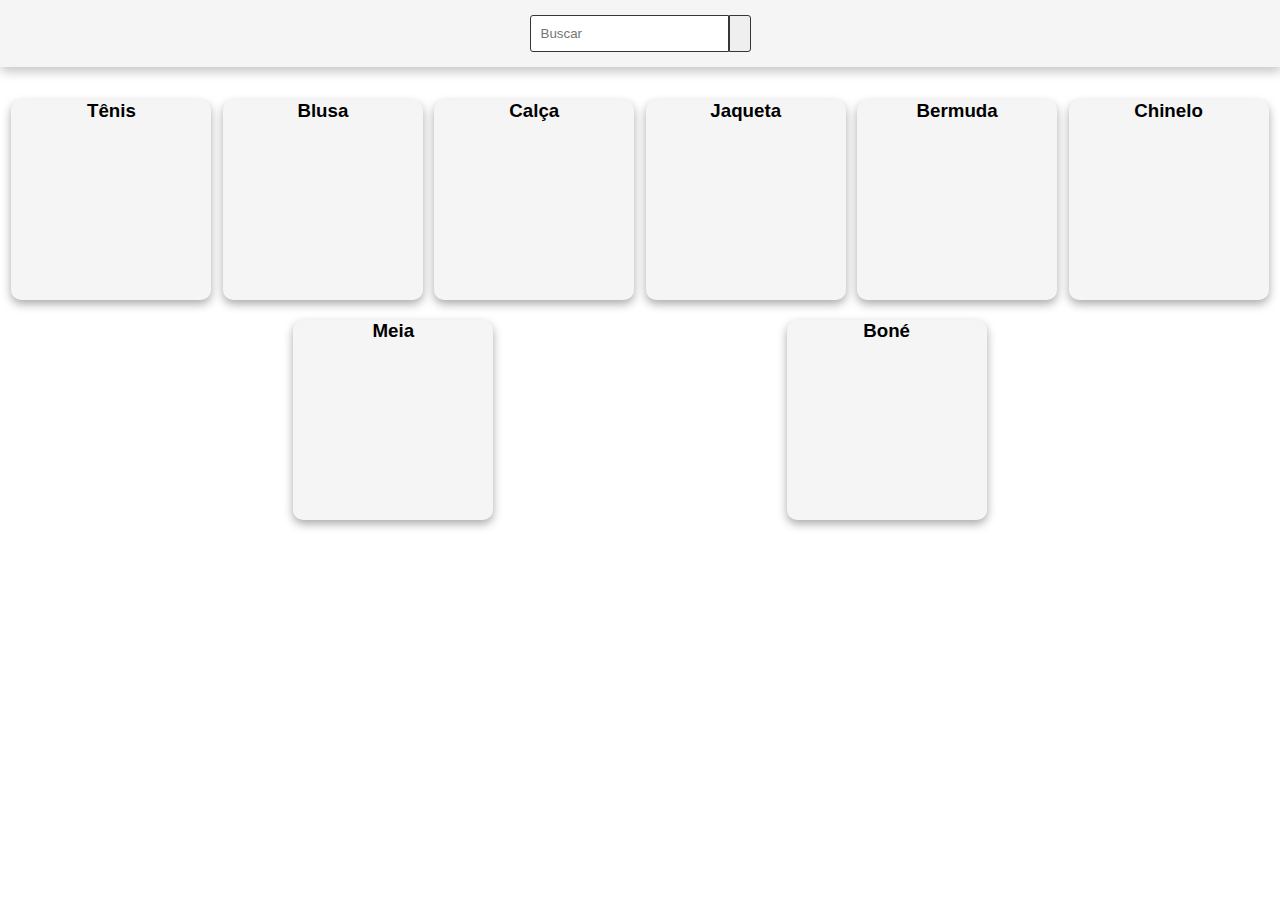
<file: teste_busca/index.html>
<!DOCTYPE html>
<html lang="pt-br">
<head>
    <meta charset="UTF-8">
    <meta name="viewport" content="width=device-width, initial-scale=1.0">
    <title>Teste de input de busca</title>
    <link rel="stylesheet" href="style.css">
    <link 
    rel="stylesheet" 
    href="https://cdnjs.cloudflare.com/ajax/libs/font-awesome/6.4.2/css/all.min.css" integrity="sha512-z3gLpd7yknf1YoNbCzqRKc4qyor8gaKU1qmn+CShxbuBusANI9QpRohGBreCFkKxLhei6S9CQXFEbbKuqLg0DA==" 
    crossorigin="anonymous" 
    referrerpolicy="no-referrer" 
    />
    <script src="script.js" defer></script>
</head>
<body>
    <header>
        <div id="header-input">
            <input type="text" name="busca" id="busca" placeholder="Buscar">
            <button id="btn-busca"><i class="fa-solid fa-magnifying-glass"></i></button>
        </div>
    </header>

    <div id="container">
        <div class="card">
            <h3>Tênis</h3>
        </div>
        <div class="card">
            <h3> Blusa</h3>
        </div>
        <div class="card">
            <h3>Calça</h3>
        </div>
        <div class="card">
            <h3>Jaqueta</h3>
        </div>
        <div class="card">
            <h3>Bermuda</h3> 
        </div>
        <div class="card">
            <h3>Chinelo</h3> 
        </div>
        <div class="card">
            <h3>Meia</h3> 
        </div>
        <div class="card">
            <h3>Boné</h3> 
        </div>
    </div>
</body>
</html>
</file>
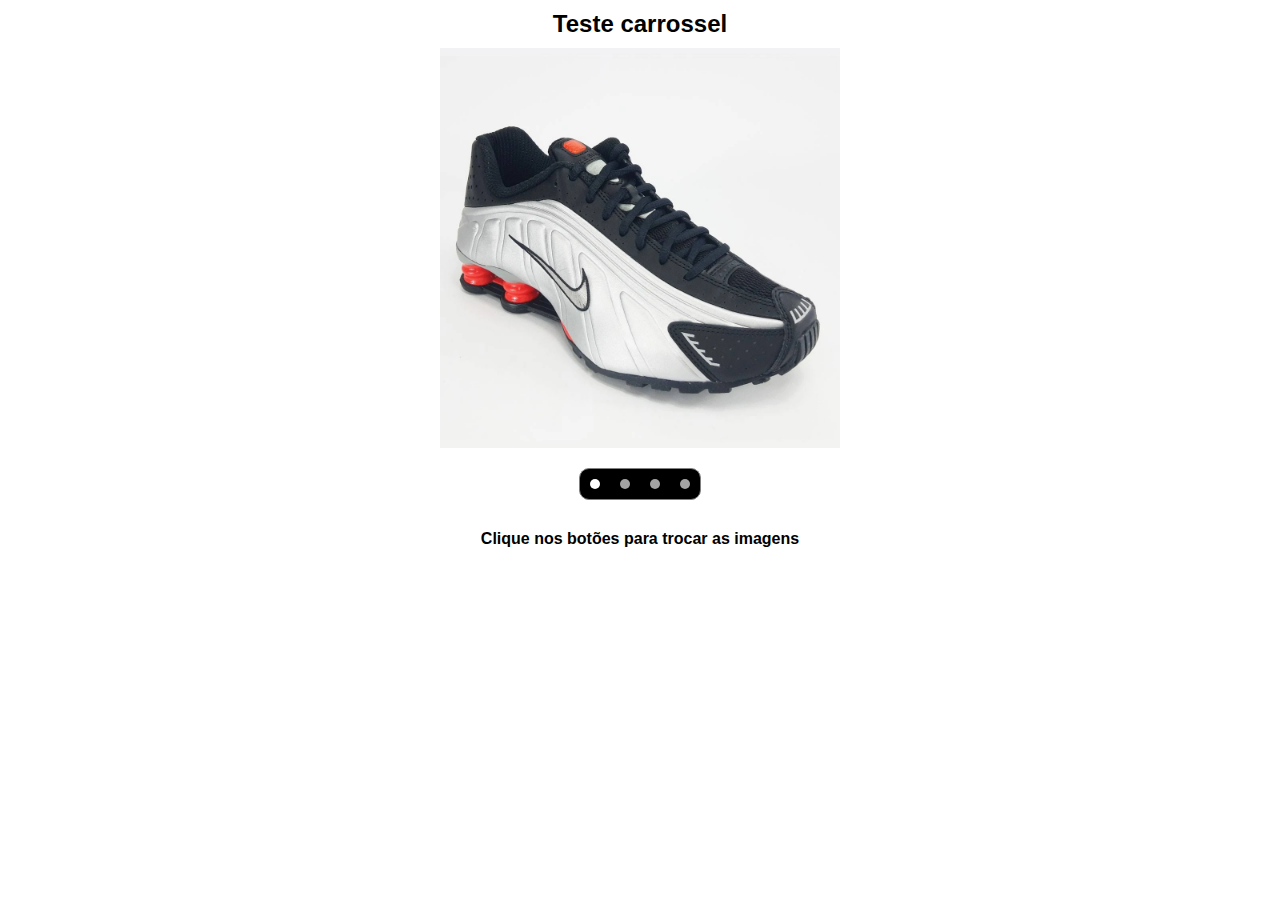
<file: teste_carrossel/index.html>
<!DOCTYPE html>
<html lang="en">
<head>
    <meta charset="UTF-8">
    <meta name="viewport" content="width=device-width, initial-scale=1.0">
    <title>Teste carrossel</title>
    <link rel="stylesheet" href="style.css">
    <script src="script.js" defer></script>
</head>
<body>
    <header>
        <h2>Teste carrossel</h2>
    </header>   
    <main>
        <div id="container">
            <img src="img/nikeShoxR4-image-1.jpg" alt="imagem 1" class="img">
            <img src="img/nikeShoxR4-image-2.jpg" alt="imagem 2" class="img hidden">
            <img src="img/nikeShoxR4-image-3.jpg" alt="imagem 3" class="img hidden">
            <img src="img/nikeShoxR4-image-4.jpg" alt="imagem 4" class="img hidden">

            <ul id="botoes">
                <li class="botao selecionado"></li>
                <li class="botao "></li>
                <li class="botao "></li>
                <li class="botao "></li>
            </ul>
        </div>
        <section>
            <h4>Clique nos botões para trocar as imagens</h4>
        </section>
    </main>
</body>
</html>
</file>
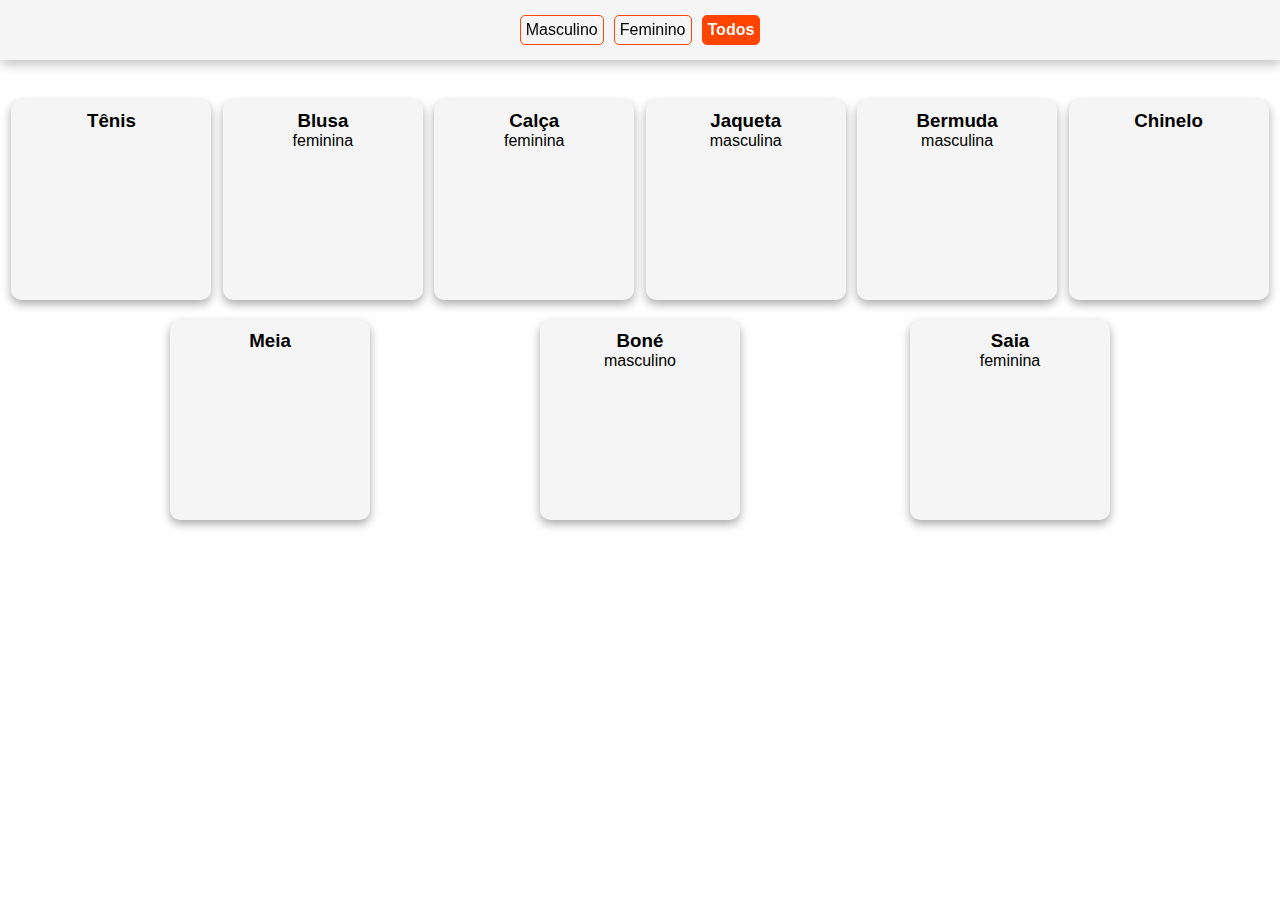
<file: teste_filtro/index.html>
<!DOCTYPE html>
<html lang="pt-br">
<head>
    <meta charset="UTF-8">
    <meta name="viewport" content="width=device-width, initial-scale=1.0">
    <title>Teste de input de busca</title>
    <link rel="stylesheet" href="style.css">
    <link 
    rel="stylesheet" 
    href="https://cdnjs.cloudflare.com/ajax/libs/font-awesome/6.4.2/css/all.min.css" integrity="sha512-z3gLpd7yknf1YoNbCzqRKc4qyor8gaKU1qmn+CShxbuBusANI9QpRohGBreCFkKxLhei6S9CQXFEbbKuqLg0DA==" 
    crossorigin="anonymous" 
    referrerpolicy="no-referrer" 
    />
    <script src="script.js" defer></script>
</head>
<body>
    <header>
        <div id="header-input">
            <ul id="filtro">
                <li id="masc">Masculino</li>
                <li id="fem">Feminino</li>
                <li id="todos" class="selecionado">Todos</li>
            </ul>
        </div>
    </header>

    <div id="container">
        <div class="card">
            <h3>Tênis</h3>
        </div>
        <div class="card feminino">
            <h3>Blusa</h3>
            <p>feminina</p>
        </div>
        <div class="card feminino">
            <h3>Calça</h3>
            <p>feminina</p>
        </div>
        <div class="card masculino">
            <h3>Jaqueta</h3>
            <p>masculina</p>
        </div>
        <div class="card masculino">
            <h3>Bermuda</h3> 
            <p>masculina</p>
        </div>
        <div class="card">
            <h3>Chinelo</h3> 
        </div>
        <div class="card">
            <h3>Meia</h3> 
        </div>
        <div class="card masculino">
            <h3>Boné</h3>
            <p>masculino</p> 
        </div>
        <div class="card feminino">
            <h3>Saia</h3> 
            <p>feminina</p>
        </div>
    </div>
</body>
</html>
</file>
<file: teste_busca/style.css>
* {
    margin: 0;
    padding: 0;
    box-sizing: border-box;
}

body {
    font-family: Helvetica;
    background-color: #fff;
}

header {
    position: fixed;
    top: 0;
    width: 100%;
    height: auto;
    display: flex;
    justify-content: center;
    background-color: #f5f5f5;
    box-shadow: 1px 5px 10px #00000038;
}

#header-input {
    display: flex;
    padding: 15px;
    justify-content: center;
}

#busca {
    border-radius: 3px;
    border-top-right-radius: 0px;
    border-bottom-right-radius: 0px;  
    border: 1px solid #363636;
    padding: 10px;
}

#btn-busca {
    border-radius: 3px;
    border-top-left-radius: 0px;
    border-bottom-left-radius: 0px;
    border: 1px solid #363636;
    padding: 10px;
    transition: .3s;
    cursor: pointer;
}

#btn-busca:hover {
    background-color: #9b9b9b;
}

#container {
    display: flex;
    flex-wrap: wrap;
    justify-content: space-evenly;
    margin-top: 100px;
}

.card {
    width: 200px;
    height: 200px;
    border-radius: 10px;
    background-color: #f5f5f5;
    text-align: center;
    box-shadow: 0px 4px 10px #00000056;
    margin-bottom: 20px;
}
</file>
<file: teste_carrossel/style.css>
* {
    margin: 0;
    padding: 0;
}

body {
    font-family: Helvetica;
}

header {
    display: flex;
    justify-content: center;
    padding: 10px;
}

#container {
    display: flex;
    flex-direction: column;
    align-items: center;
    gap: 20px;
}

#container img {
    width: 400px;
}

#botoes {
    display: flex;
    gap: 20px;
    list-style-type: none;
    border: 1px solid gray;
    padding: 10px;
    border-radius: 10px;
    background-color: #000;
}

.botao {
    height: 10px;
    width: 10px;
    background-color: rgb(165, 164, 164);
    border-radius: 50%;
    cursor: pointer;
}

#botoes li:hover {
    scale: 1.2;
}

.hidden {
    display: none;
}

.selecionado {
    background-color: #fff;
}

section {
    text-align: center;
    margin-top: 30px;
}
</file>
<file: teste_filtro/style.css>
* {
    margin: 0;
    padding: 0;
    box-sizing: border-box;
}

body {
    font-family: Helvetica;
    background-color: #fff;
}

header {
    position: fixed;
    top: 0;
    width: 100%;
    height: auto;
    display: flex;
    justify-content: center;
    background-color: #f5f5f5;
    box-shadow: 1px 5px 10px #00000038;
}

#header-input {
    display: flex;
    padding: 15px;
    justify-content: center;
}

#filtro {
    display: flex;
    list-style-type: none;
    gap: 10px;
}

#filtro li {
    padding: 5px; 
    border: 1px solid orangered; 
    border-radius: 5px; 
    cursor: pointer;
    transition: .2s;
}

#filtro li:hover {
    scale: 1.05;
}

.selecionado {
    background-color: orangered; 
    color: #fff;  
    font-weight: bold;   
}

#container {
    display: flex;
    flex-wrap: wrap;
    justify-content: space-evenly;
    margin-top: 100px;
}

.card {
    padding: 10px;
    width: 200px;
    height: 200px;
    border-radius: 10px;
    background-color: #f5f5f5;
    text-align: center;
    box-shadow: 0px 4px 10px #00000056;
    margin-bottom: 20px;
}
</file>
